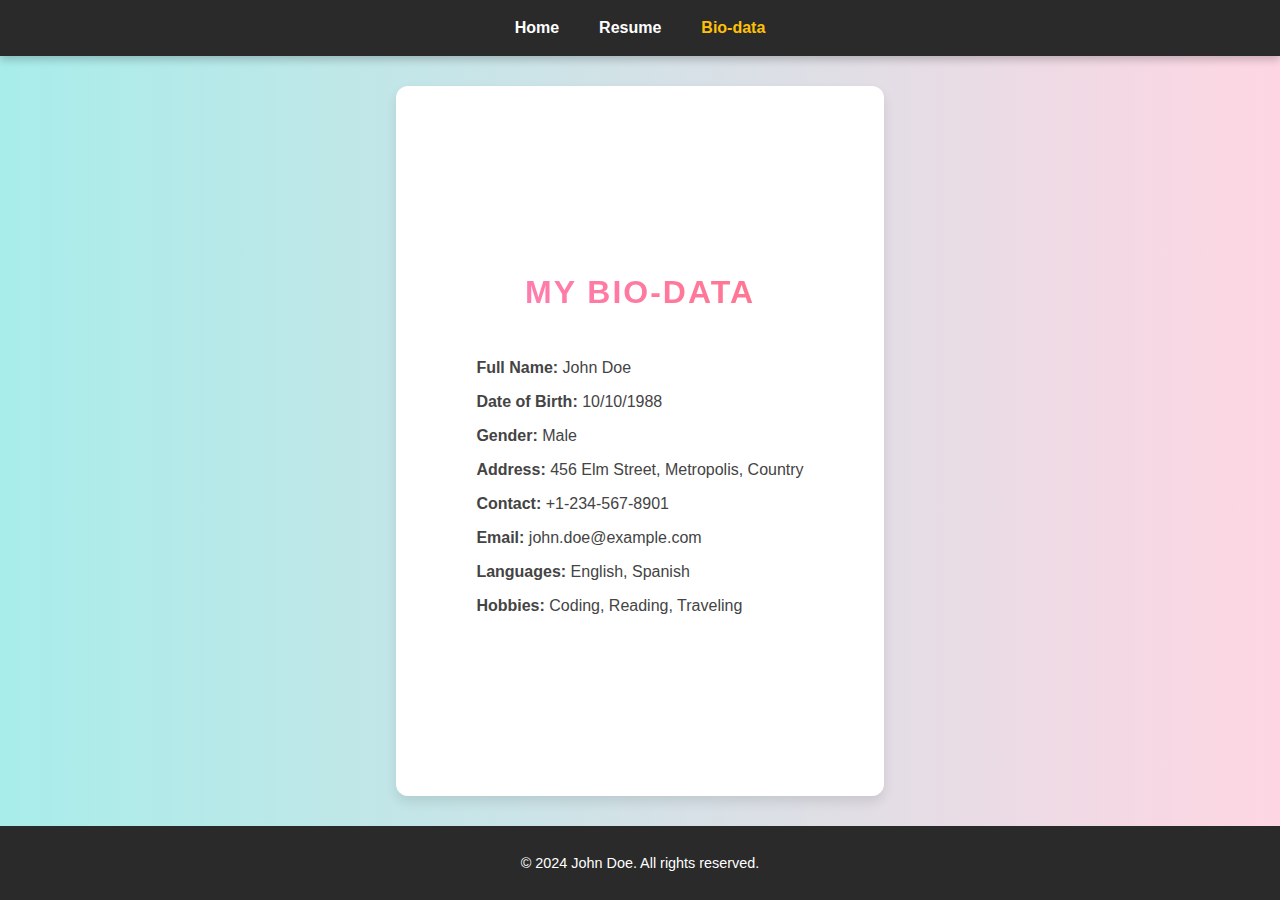
<file: biodata.html>
<!DOCTYPE html>
<html lang="en">
<head>
    <meta charset="UTF-8">
    <meta name="viewport" content="width=device-width, initial-scale=1.0">
    <title>Bio-data</title>
    <link rel="stylesheet" href="styles.css">
</head>
<body>
    <header>
        <nav>
            <ul>
                <li><a href="index.html">Home</a></li>
                <li><a href="resume.html">Resume</a></li>
                <li><a href="biodata.html" class="active">Bio-data</a></li>
            </ul>
        </nav>
    </header>

    <main>
        <section>
            <h1>My Bio-data</h1>
            <p><strong>Full Name:</strong> John Doe</p>
            <p><strong>Date of Birth:</strong> 10/10/1988</p>
            <p><strong>Gender:</strong> Male</p>
            <p><strong>Address:</strong> 456 Elm Street, Metropolis, Country</p>
            <p><strong>Contact:</strong> +1-234-567-8901</p>
            <p><strong>Email:</strong> john.doe@example.com</p>
            <p><strong>Languages:</strong> English, Spanish</p>
            <p><strong>Hobbies:</strong> Coding, Reading, Traveling</p>
        </section>
    </main>

    <footer>
        <p>&copy; 2024 John Doe. All rights reserved.</p>
    </footer>
</body>
</html>
</file>
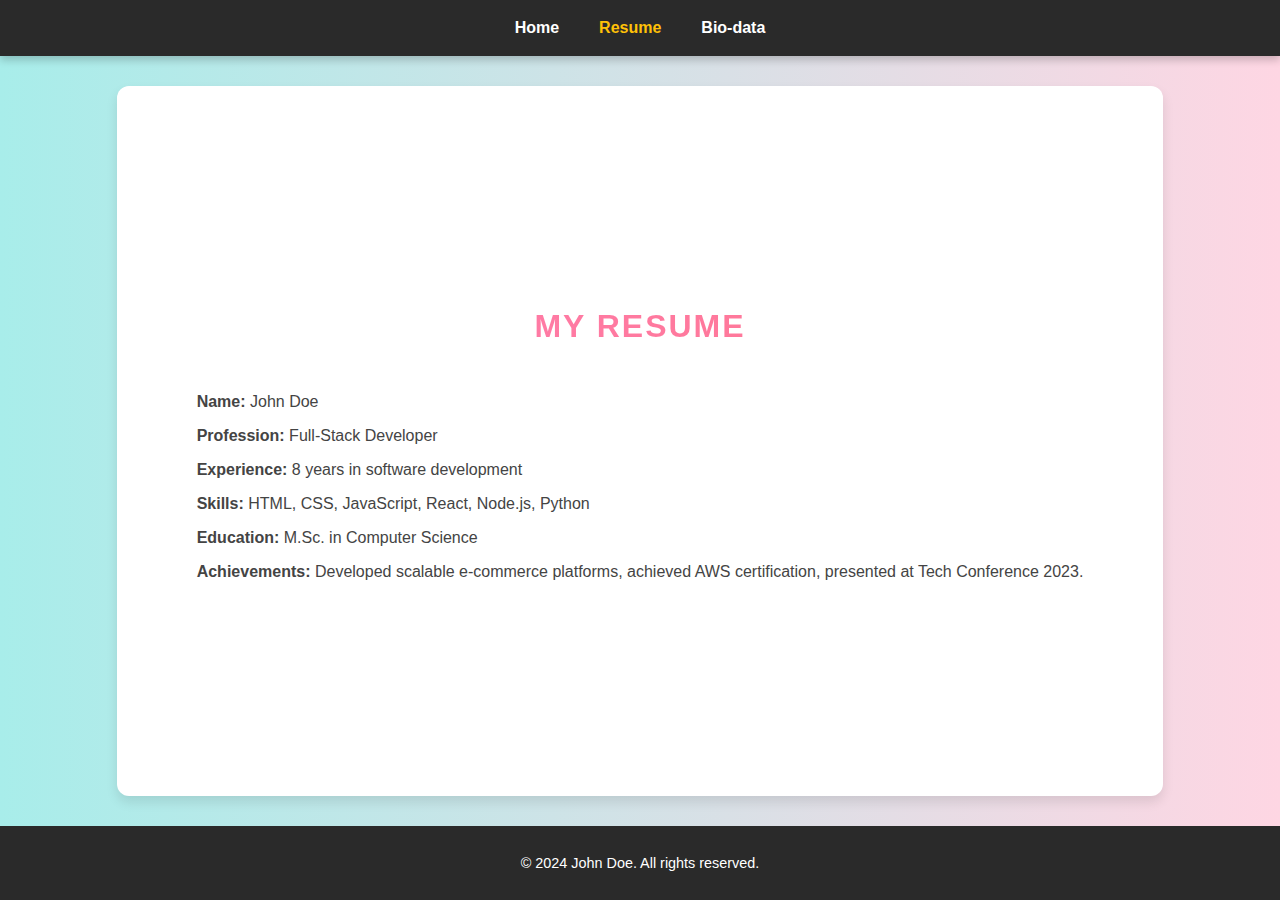
<file: resume.html>
<!DOCTYPE html>
<html lang="en">
<head>
    <meta charset="UTF-8">
    <meta name="viewport" content="width=device-width, initial-scale=1.0">
    <title>Resume</title>
    <link rel="stylesheet" href="styles.css">
</head>
<body>
    <header>
        <nav>
            <ul>
                <li><a href="index.html">Home</a></li>
                <li><a href="resume.html" class="active">Resume</a></li>
                <li><a href="biodata.html">Bio-data</a></li>
            </ul>
        </nav>
    </header>

    <main>
        <section>
            <h1>My Resume</h1>
            <p><strong>Name:</strong> John Doe</p>
            <p><strong>Profession:</strong> Full-Stack Developer</p>
            <p><strong>Experience:</strong> 8 years in software development</p>
            <p><strong>Skills:</strong> HTML, CSS, JavaScript, React, Node.js, Python</p>
            <p><strong>Education:</strong> M.Sc. in Computer Science</p>
            <p><strong>Achievements:</strong> Developed scalable e-commerce platforms, achieved AWS certification, presented at Tech Conference 2023.</p>
        </section>
    </main>

    <footer>
        <p>&copy; 2024 John Doe. All rights reserved.</p>
    </footer>
</body>
</html>
</file>
<file: styles.css>
body {
    font-family: 'Roboto', sans-serif;
    margin: 0;
    padding: 0;
    display: flex;
    flex-direction: column;
    min-height: 100vh;
    background: linear-gradient(to right, #a8edea, #fed6e3);
    color: #444;
}

header {
    background: #2a2a2a;
    color: #fff;
    padding: 1.2em 0;
    box-shadow: 0 4px 8px rgba(0, 0, 0, 0.2);
}

nav ul {
    list-style: none;
    display: flex;
    justify-content: center;
    padding: 0;
    margin: 0;
}

nav ul li {
    margin: 0 20px;
}

nav ul li a {
    color: #fff;
    text-decoration: none;
    font-weight: bold;
    transition: color 0.3s;
}

nav ul li a.active,
nav ul li a:hover {
    color: #ffc107;
}

main {
    flex: 1;
    display: flex;
    flex-direction: column;
    align-items: center;
    justify-content: center;
    padding: 5em;
    background: #fff;
    margin: 30px auto;
    max-width: 900px;
    border-radius: 12px;
    box-shadow: 0 6px 12px rgba(0, 0, 0, 0.1);
}

footer {
    text-align: center;
    padding: 1em 0;
    background: #2a2a2a;
    color: #fff;
    font-size: 0.9em;
    margin-top: auto;
}

h1 {
    color: #333;
    text-align: center;
    margin-bottom: 1.5em;
    text-transform: uppercase;
    letter-spacing: 2px;
}

.intro p, .resume-item p, .biodata-item p {
    margin: 12px 0;
    font-size: 1.1em;
}

.resume-item, .biodata-item {
    padding: 2em;
    background: #f9f9f9;
    border: 1px solid #ddd;
    border-radius: 8px;
}

.resume-item {
    margin-bottom: 2em;
}

.biodata-item {
    margin-bottom: 2em;
}

/* Additional Enhancements */
main h1 {
    background: linear-gradient(to right, #ff7eb3, #ff758c);
    -webkit-background-clip: text;
    -webkit-text-fill-color: transparent;
}
</file>
